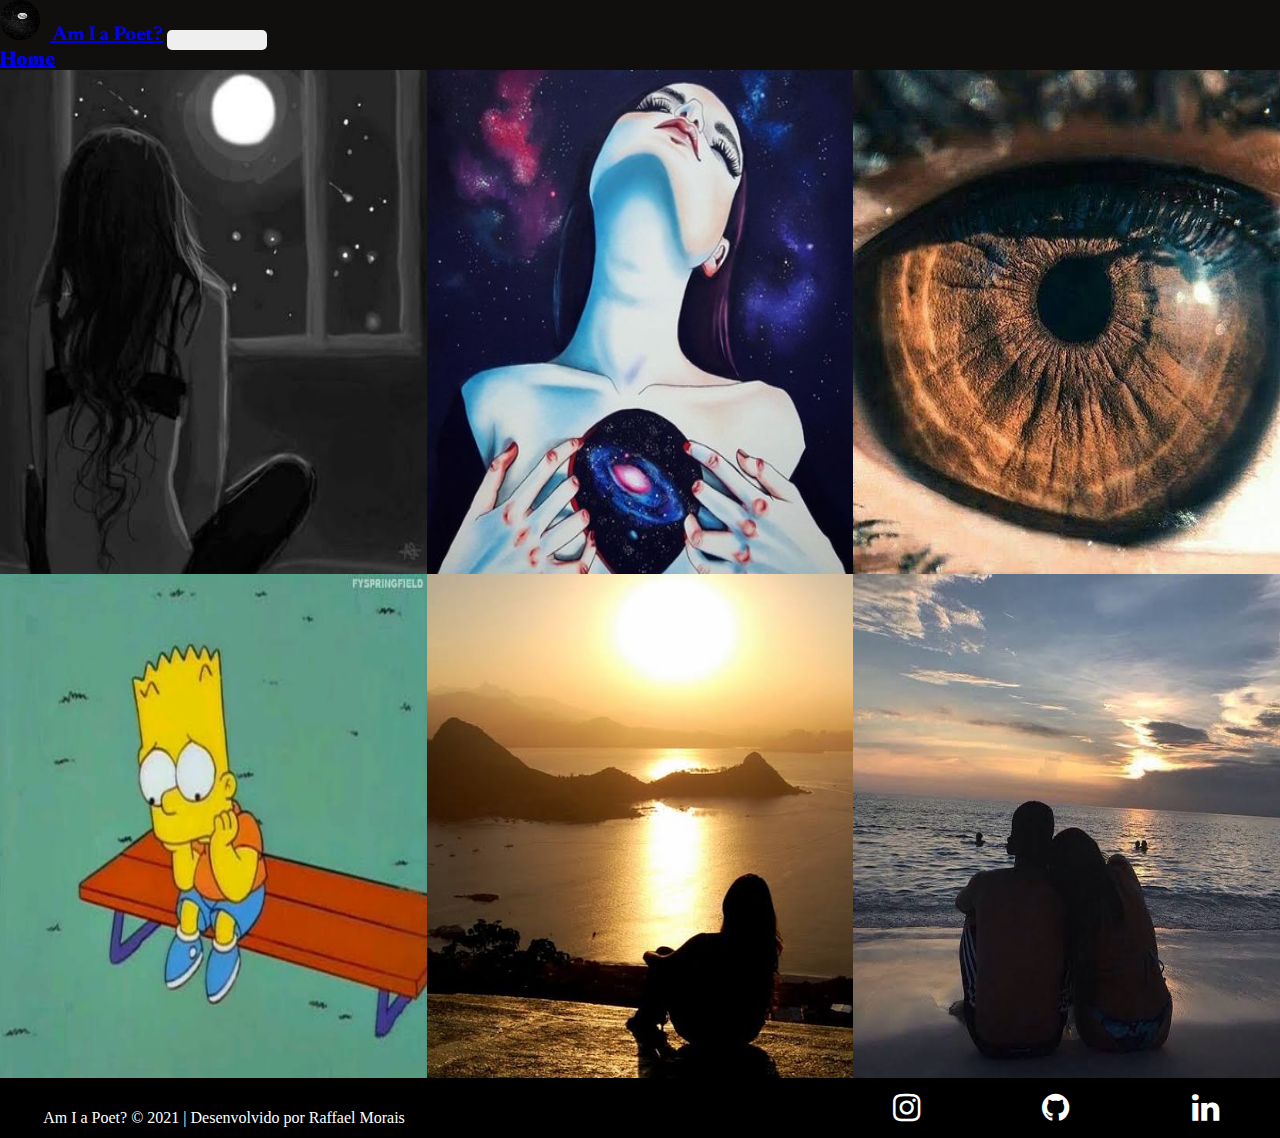
<file: index.html>
<!DOCTYPE html>
<html lang="pt-BR">

<head>
    <meta charset="UTF-8">
    <meta http-equiv="X-UA-Compatible" content="IE=edge">
    <meta name="viewport" content="width=device-width, initial-scale=1.0">
    <title>Am I a Poet?</title>

    <link rel="stylesheet" href="css/index.css">
    <link rel="stylesheet" href="css/reset.css">
    <link rel="stylesheet" href="https://stackpath.bootstrapcdn.com/bootstrap/4.1.3/css/bootstrap.min.css"
        integrity="sha384-MCw98/SFnGE8fJT3GXwEOngsV7Zt27NXFoaoApmYm81iuXoPkFOJwJ8ERdknLPMO" crossorigin="anonymous">
    <link href="https://maxcdn.bootstrapcdn.com/font-awesome/4.7.0/css/font-awesome.min.css" rel="stylesheet"
        integrity="sha384-wvfXpqpZZVQGK6TAh5PVlGOfQNHSoD2xbE+QkPxCAFlNEevoEH3Sl0sibVcOQVnN" crossorigin="anonymous">
        <link rel="preconnect" href="https://fonts.gstatic.com">
        <link href="https://fonts.googleapis.com/css2?family=Newsreader:ital@1&display=swap" rel="stylesheet">
</head>

<body>
    <nav class="navbar navbar-expand-lg navbar-dark" style="background:rgb(17, 14, 14)">
        <div class="container">
            <a class="navbar-brand" href="index.html"><img src="img/estrelas.jpeg" alt=""> Am I a Poet?</a>
            <button class="navbar-toggler" type="button" data-toggle="collapse" data-target="#navbarSupportedContent"
                aria-controls="navbarSupportedContent" aria-expanded="false" aria-label="Toggle navigation">
                <span class="navbar-toggler-icon"></span>
            </button>

            <div class="collapse navbar-collapse" id="navbarSupportedContent">
                <ul class="navbar-nav ml-lg-auto">
                    <li class="nav-item active">
                        <a class="nav-link" href="index.html">Home</a>
                    </li>

                </ul>
            </div>
        </div>
    </nav>


    <main>
        <div class="gridpost">

            <div class="box alone">
                <div class="cinza hover flex">
                    <h1>I Miss You</h1>
                    <img src="img/lua-cheia.png" alt="lua">
                    <button onclick= "window.location.href='i-miss-you.html'">Ler</button>
                </div>
            </div>

            <div class="box universe">
                <div class="roxo hover flex">
                    <h1 style="color: #dfcbe4">O Universo Está em Ti</h1>
                    <img src="img/estrelas.png" alt="estrelas">
                    <button onclick= "window.location.href='o-universo-esta-em-ti.html'">Ler</button>
                </div>
            </div>

            <div class="box castanho">
                <div class="marrom hover flex">
                    <h1>Castanhos</h1>
                    <img src="img/espelho.png" alt="espelho">
                    <button onclick= "window.location.href='castanhos.html'">Ler</button>
                </div>
            </div>

            <div class="box livro">
                <div class="verde hover flex">
                    <h1>Só Mais Uma Página Do Seu Livro</h1>
                    <img src="img/livro.png" alt="espelho">
                    <button onclick= "window.location.href='so-mais-uma-pagina-do-seu-livro.html'">Ler</button>
                </div>
            </div>

            <div class="box sol">
                <div class="amarelo hover flex">
                    <h1>@ Utópica</h1>
                    <img src="img/dom.png" alt="espelho">
                    <button onclick= "window.location.href='utopica.html'">Ler</button>
                </div>
            </div>

            <div class="box praia">
                <div class="azul hover flex">
                    <h1>Flashback</h1>
                    <img src="img/mar.png" alt="espelho">
                    <button onclick= "window.location.href='flashback.html'">Ler</button>
                </div>
            </div>




        </div>
    </main>

    <footer>
        <div id="rodape">
         <p>Am I a Poet? &#169; 2021 | Desenvolvido por Raffael Morais</p>
        </div>
        <div id="social">
         <a target="_blank" href="https://www.instagram.com/raffael_morais/?hl=pt-br"><i class="fa fa-instagram fa-2x"></i></a>
         <a target="_blank" href="https://github.com/Raffae2679"><i class="fa fa-github fa-2x"></i></a>
         <a target="_blank" href="https://www.linkedin.com/in/raffael-morais-6a64a21b5/"><i class="fa fa-linkedin fa-2x"></i></a>
        </div>
        
      </footer>

    <script src="https://code.jquery.com/jquery-3.3.1.slim.min.js"
        integrity="sha384-q8i/X+965DzO0rT7abK41JStQIAqVgRVzpbzo5smXKp4YfRvH+8abtTE1Pi6jizo"
        crossorigin="anonymous"></script>
    <script src="https://cdnjs.cloudflare.com/ajax/libs/popper.js/1.14.3/umd/popper.min.js"
        integrity="sha384-ZMP7rVo3mIykV+2+9J3UJ46jBk0WLaUAdn689aCwoqbBJiSnjAK/l8WvCWPIPm49"
        crossorigin="anonymous"></script>
    <script src="https://stackpath.bootstrapcdn.com/bootstrap/4.1.3/js/bootstrap.min.js"
        integrity="sha384-ChfqqxuZUCnJSK3+MXmPNIyE6ZbWh2IMqE241rYiqJxyMiZ6OW/JmZQ5stwEULTy"
        crossorigin="anonymous"></script>
</body>

</html>
</file>
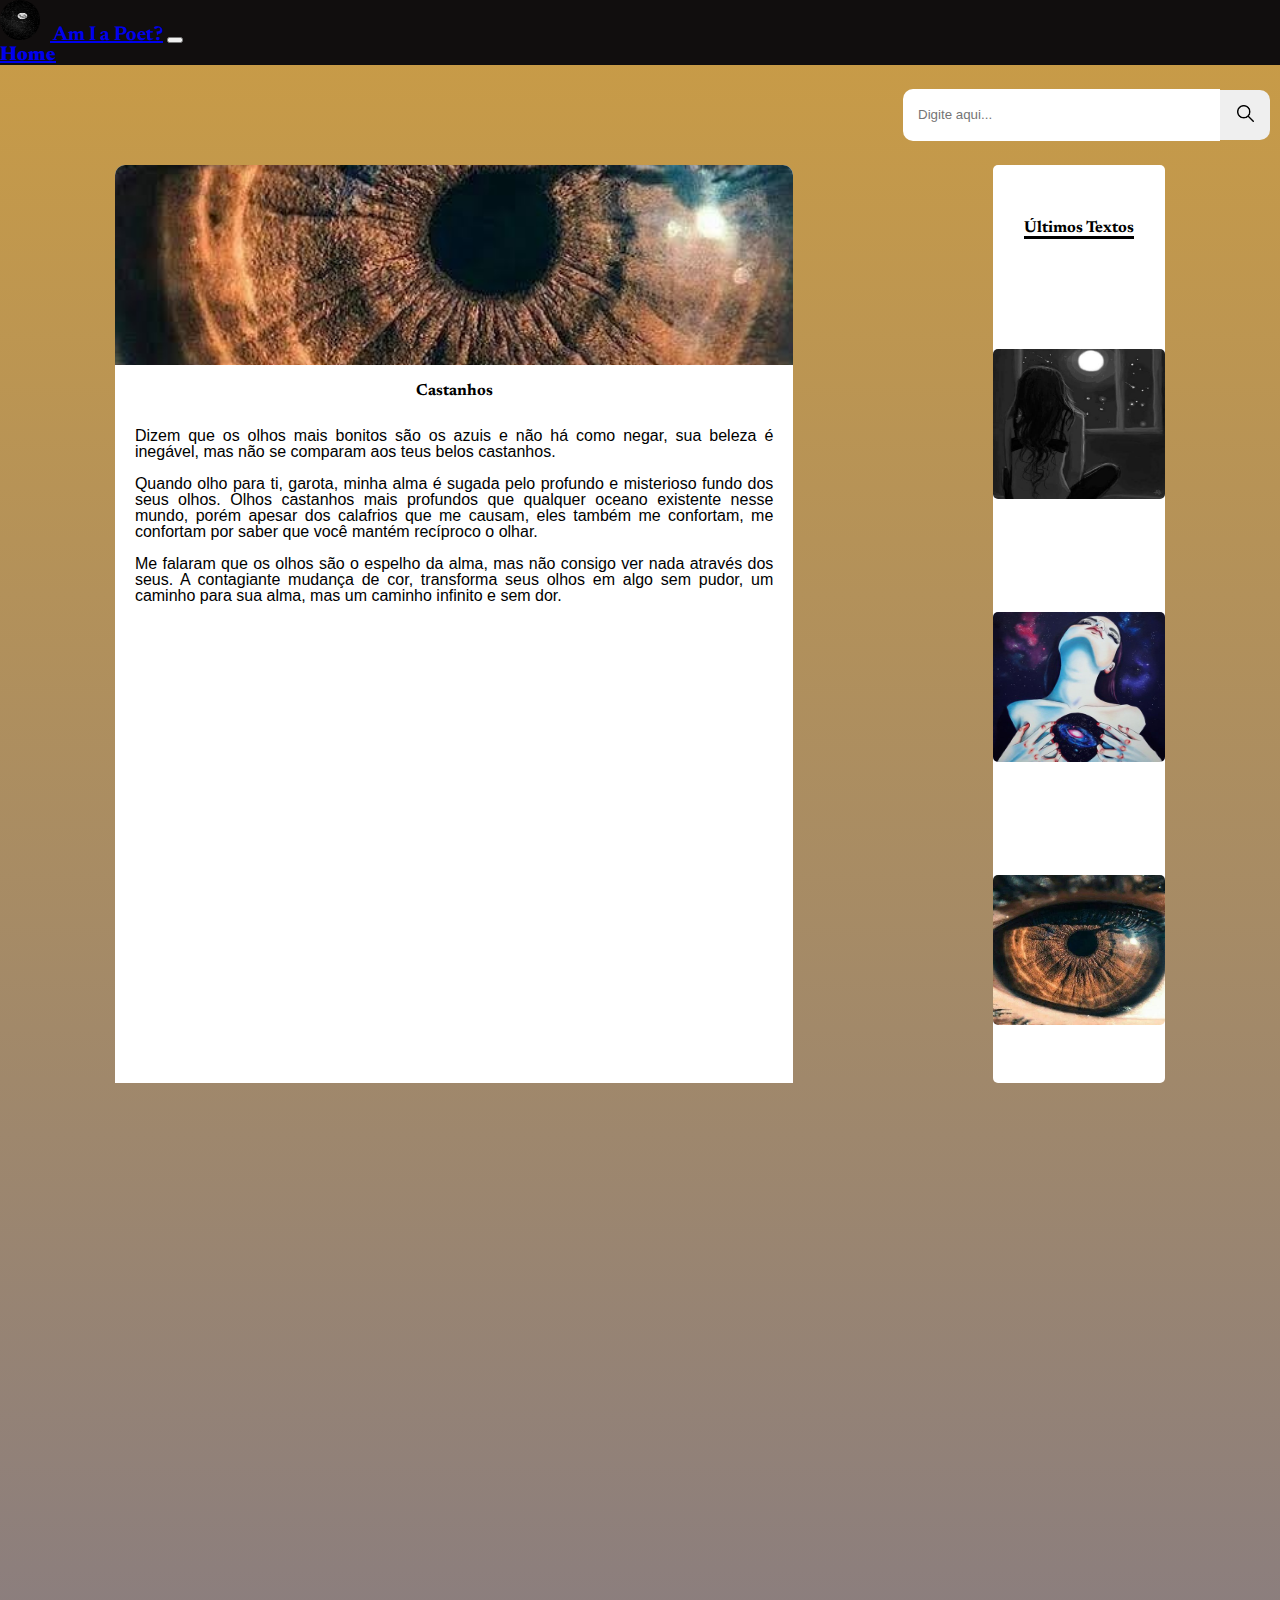
<file: castanhos.html>
<!DOCTYPE html>
<html lang="pt-BR">

<head>
    <meta charset="UTF-8">
    <meta http-equiv="X-UA-Compatible" content="IE=edge">
    <meta name="viewport" content="width=device-width, initial-scale=1.0">
    <title>Castanhos</title>

    <link rel="stylesheet" href="css/pagtext.css">
    <link rel="stylesheet" href="css/reset.css">
    <link rel="stylesheet" href="https://stackpath.bootstrapcdn.com/bootstrap/4.1.3/css/bootstrap.min.css"
        integrity="sha384-MCw98/SFnGE8fJT3GXwEOngsV7Zt27NXFoaoApmYm81iuXoPkFOJwJ8ERdknLPMO" crossorigin="anonymous">
    <link href="https://maxcdn.bootstrapcdn.com/font-awesome/4.7.0/css/font-awesome.min.css" rel="stylesheet"
        integrity="sha384-wvfXpqpZZVQGK6TAh5PVlGOfQNHSoD2xbE+QkPxCAFlNEevoEH3Sl0sibVcOQVnN" crossorigin="anonymous">

</head>

<body onload="loadOptions()" style="background:linear-gradient(to top, rgb(139, 126, 126) ,#ca9c45);">
    <nav class="navbar navbar-expand-lg navbar-dark" style="background:rgb(17, 14, 14)">
        <div class="container">
            <a class="navbar-brand" href="index.html"><img src="img/estrelas.jpeg" alt=""> Am I a Poet?</a>
            <button class="navbar-toggler" type="button" data-toggle="collapse" data-target="#navbarSupportedContent"
                aria-controls="navbarSupportedContent" aria-expanded="false" aria-label="Toggle navigation">
                <span class="navbar-toggler-icon"></span>
            </button>

            <div class="collapse navbar-collapse" id="navbarSupportedContent">
                <ul class="navbar-nav ml-lg-auto">
                    <li class="nav-item active">
                        <a class="nav-link" href="index.html">Home</a>
                    </li>
                </ul>
            </div>
        </div>
    </nav>

    <div class="busca">
        <input list="options" id="search" placeholder="Digite aqui..." type="text" autocomplete="off">
        <datalist id="options">

        </datalist>
        <button onclick="searchText(event)" class="btn-search"><img src="img/lupa.png" alt="Lupa"></button>
    </div>

    <div class="caixa">
        <div class="blocoTexto">
            <img src="img/castanho.jpeg" alt="alone" onclick="clique(this)">

            <div class="conteudo">
                <h1>Castanhos</h1>

                <p>
                    Dizem que os olhos mais bonitos são os azuis e não há como negar, sua beleza é inegável, mas não se
                    comparam aos teus belos castanhos. <br><br>

                    Quando olho para ti, garota, minha alma é sugada pelo profundo e misterioso fundo dos seus olhos.
                    Olhos castanhos mais profundos que qualquer oceano existente nesse mundo, porém apesar dos calafrios
                    que me causam, eles também me confortam, me confortam por saber que você mantém recíproco o olhar. <br><br>

                    Me falaram que os olhos são o espelho da alma, mas não consigo ver nada através dos seus. A
                    contagiante mudança de cor, transforma seus olhos em algo sem pudor, um caminho para sua alma, mas
                    um caminho infinito e sem dor.
                </p>
            </div>
        </div>

        <!-- Modal da imagem -->
        <div id="janelaModal" class="modalVisual">
            <span class="fechar">x</span>
            <img class="modalConteudo" id="imgModal">
            <div id="txtImg"></div>
        </div>

        <!-- Coluna com os ultimos textos publicados -->
        <div class="news">
            <h3>Últimos Textos</h3>
            <div>
                <a href="i-miss-you.html"><img src="img/alone.jpg" alt="" style="cursor: pointer;"></a>
            </div>

            <div>
                <a href="o-universo-esta-em-ti.html"><img src="img/universe.jpg" alt=""></a>
            </div>

            <div>
                <a href="castanhos.html"><img src="img/castanho.jpeg" alt=""></a>
            </div>
        </div>

    </div>

    


    <script src="script/script.js"></script>
    <script src="https://code.jquery.com/jquery-3.3.1.slim.min.js"
        integrity="sha384-q8i/X+965DzO0rT7abK41JStQIAqVgRVzpbzo5smXKp4YfRvH+8abtTE1Pi6jizo"
        crossorigin="anonymous"></script>
    <script src="https://cdnjs.cloudflare.com/ajax/libs/popper.js/1.14.3/umd/popper.min.js"
        integrity="sha384-ZMP7rVo3mIykV+2+9J3UJ46jBk0WLaUAdn689aCwoqbBJiSnjAK/l8WvCWPIPm49"
        crossorigin="anonymous"></script>
    <script src="https://stackpath.bootstrapcdn.com/bootstrap/4.1.3/js/bootstrap.min.js"
        integrity="sha384-ChfqqxuZUCnJSK3+MXmPNIyE6ZbWh2IMqE241rYiqJxyMiZ6OW/JmZQ5stwEULTy"
        crossorigin="anonymous"></script>
</body>

</html>
</file>
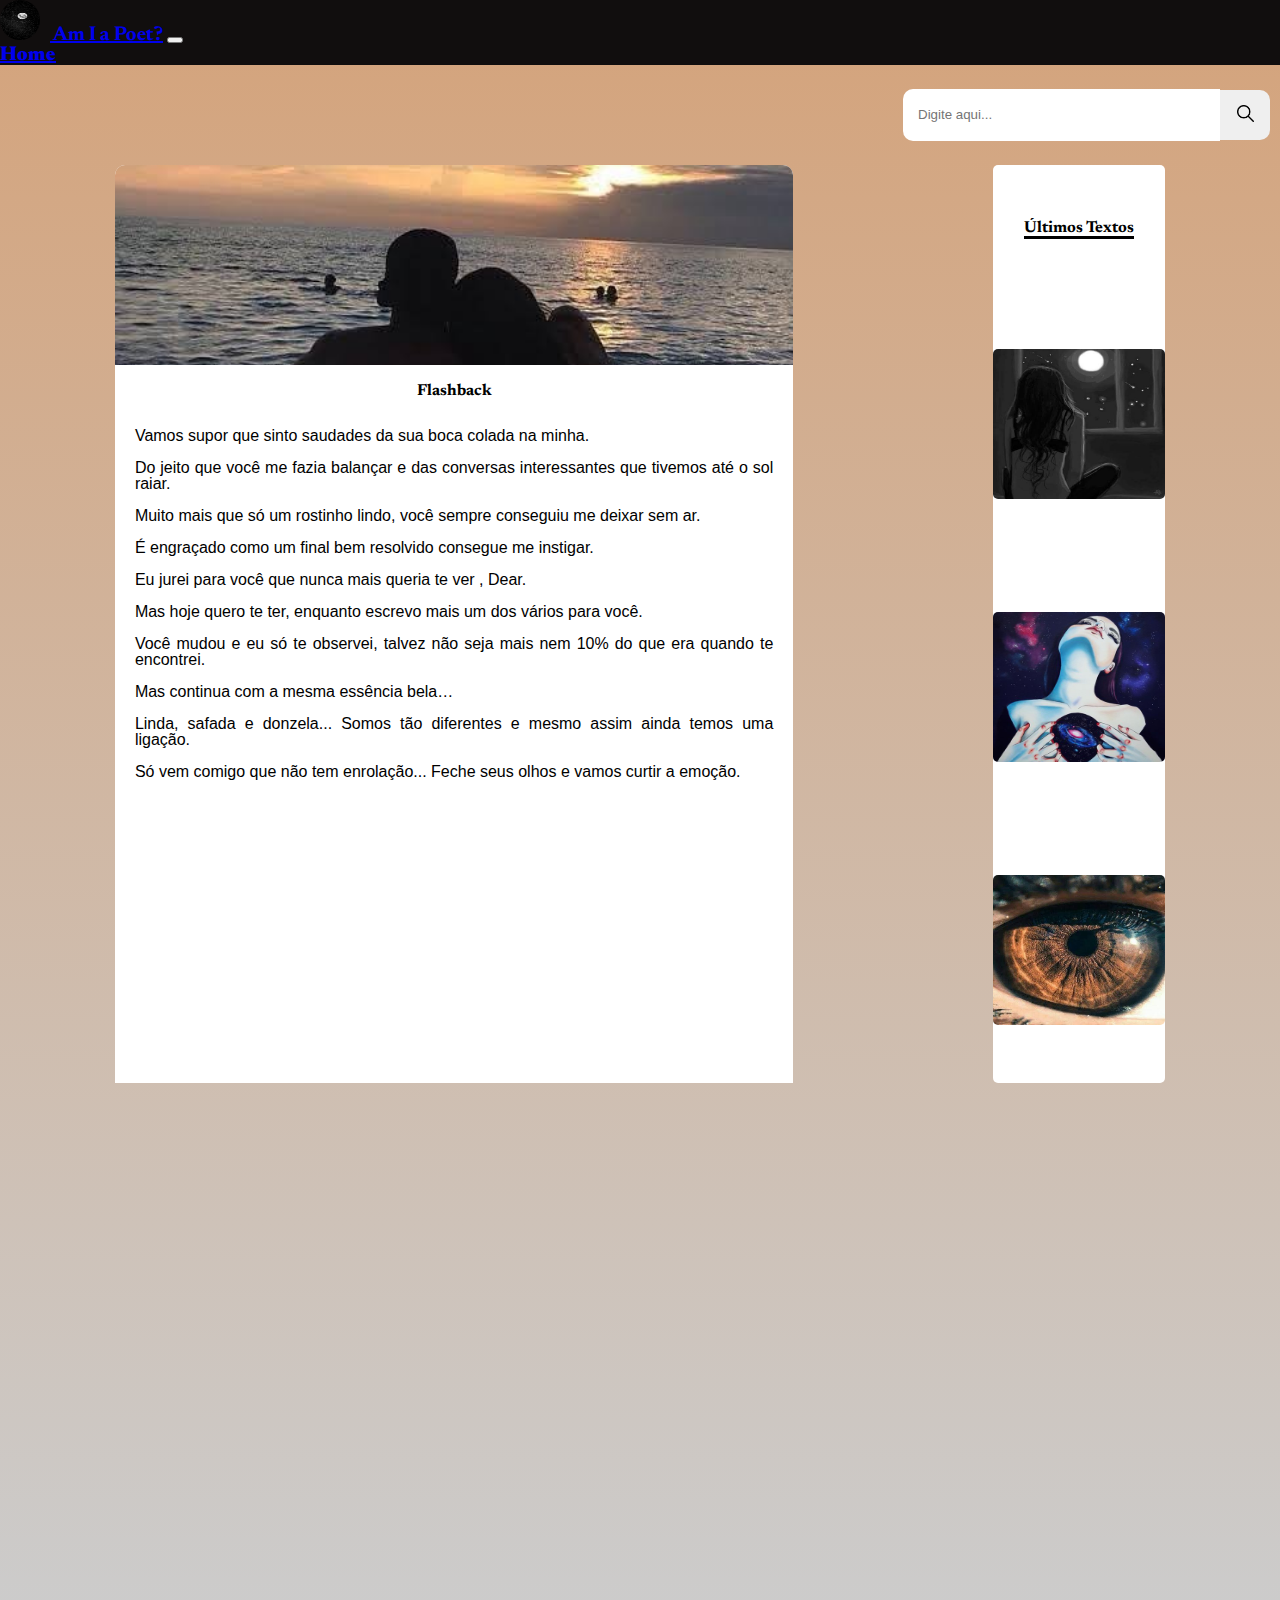
<file: flashback.html>
<!DOCTYPE html>
<html lang="pt-BR">

<head>
    <meta charset="UTF-8">
    <meta http-equiv="X-UA-Compatible" content="IE=edge">
    <meta name="viewport" content="width=device-width, initial-scale=1.0">
    <title>Flashback</title>

    <link rel="stylesheet" href="css/pagtext.css">
    <link rel="stylesheet" href="css/reset.css">
    <link rel="stylesheet" href="https://stackpath.bootstrapcdn.com/bootstrap/4.1.3/css/bootstrap.min.css"
        integrity="sha384-MCw98/SFnGE8fJT3GXwEOngsV7Zt27NXFoaoApmYm81iuXoPkFOJwJ8ERdknLPMO" crossorigin="anonymous">
    <link href="https://maxcdn.bootstrapcdn.com/font-awesome/4.7.0/css/font-awesome.min.css" rel="stylesheet"
        integrity="sha384-wvfXpqpZZVQGK6TAh5PVlGOfQNHSoD2xbE+QkPxCAFlNEevoEH3Sl0sibVcOQVnN" crossorigin="anonymous">

</head>

<body onload="loadOptions()" style="background:linear-gradient(to top, #CCC ,#d4a37b);">
    <nav class="navbar navbar-expand-lg navbar-dark" style="background:rgb(17, 14, 14)">
        <div class="container">
            <a class="navbar-brand" href="index.html"><img src="img/estrelas.jpeg" alt=""> Am I a Poet?</a>
            <button class="navbar-toggler" type="button" data-toggle="collapse" data-target="#navbarSupportedContent"
                aria-controls="navbarSupportedContent" aria-expanded="false" aria-label="Toggle navigation">
                <span class="navbar-toggler-icon"></span>
            </button>

            <div class="collapse navbar-collapse" id="navbarSupportedContent">
                <ul class="navbar-nav ml-lg-auto">
                    <li class="nav-item active">
                        <a class="nav-link" href="index.html">Home</a>
                    </li>
                </ul>
            </div>
        </div>
    </nav>

    <div class="busca">
        <input list="options" id="search" placeholder="Digite aqui..." type="text" autocomplete="off">
        <datalist id="options">

        </datalist>
        <button onclick="searchText(event)" class="btn-search"><img src="img/lupa.png" alt="Lupa"></button>
    </div>

    <div class="caixa">
        <div class="blocoTexto">
            <img src="img/flashback.jpeg" alt="alone" onclick="clique(this)">

            <div class="conteudo">
                <h1>Flashback</h1>

                <p>
                    Vamos supor que sinto saudades da sua boca colada na minha. <br><br>

                    Do jeito que você me fazia balançar e das conversas interessantes que tivemos até o sol raiar.<br><br>

                    Muito mais que só um rostinho lindo, você sempre conseguiu me deixar sem ar.<br><br>

                    É engraçado como um final bem resolvido consegue me instigar.<br><br>

                    Eu jurei para você que nunca mais queria te ver , Dear.<br><br>

                    Mas hoje quero te ter, enquanto escrevo mais um dos vários para você.<br><br>

                    Você mudou e eu só te observei, talvez não seja mais nem 10% do que era quando te encontrei.<br><br>

                    Mas continua com a mesma essência bela…<br><br>

                    Linda, safada e donzela... Somos tão diferentes e mesmo assim ainda temos uma ligação.<br><br>

                    Só vem comigo que não tem enrolação... Feche seus olhos e vamos curtir a emoção.<br><br>
                </p>
            </div>
        </div>

        <!-- Modal da imagem -->
        <div id="janelaModal" class="modalVisual">
            <span class="fechar">x</span>
            <img class="modalConteudo" id="imgModal">
            <div id="txtImg"></div>
        </div>

        <!-- Coluna com os ultimos textos publicados -->
        <div class="news">
            <h3>Últimos Textos</h3>
            <div>
                <a href="i-miss-you.html"><img src="img/alone.jpg" alt="" style="cursor: pointer;"></a>
            </div>

            <div>
                <a href="o-universo-esta-em-ti.html"><img src="img/universe.jpg" alt=""></a>
            </div>

            <div>
                <a href="castanhos.html"><img src="img/castanho.jpeg" alt=""></a>
            </div>
        </div>

    </div>


    

    <script src="script/script.js"></script>
    <script src="https://code.jquery.com/jquery-3.3.1.slim.min.js"
        integrity="sha384-q8i/X+965DzO0rT7abK41JStQIAqVgRVzpbzo5smXKp4YfRvH+8abtTE1Pi6jizo"
        crossorigin="anonymous"></script>
    <script src="https://cdnjs.cloudflare.com/ajax/libs/popper.js/1.14.3/umd/popper.min.js"
        integrity="sha384-ZMP7rVo3mIykV+2+9J3UJ46jBk0WLaUAdn689aCwoqbBJiSnjAK/l8WvCWPIPm49"
        crossorigin="anonymous"></script>
    <script src="https://stackpath.bootstrapcdn.com/bootstrap/4.1.3/js/bootstrap.min.js"
        integrity="sha384-ChfqqxuZUCnJSK3+MXmPNIyE6ZbWh2IMqE241rYiqJxyMiZ6OW/JmZQ5stwEULTy"
        crossorigin="anonymous"></script>
</body>

</html>
</file>
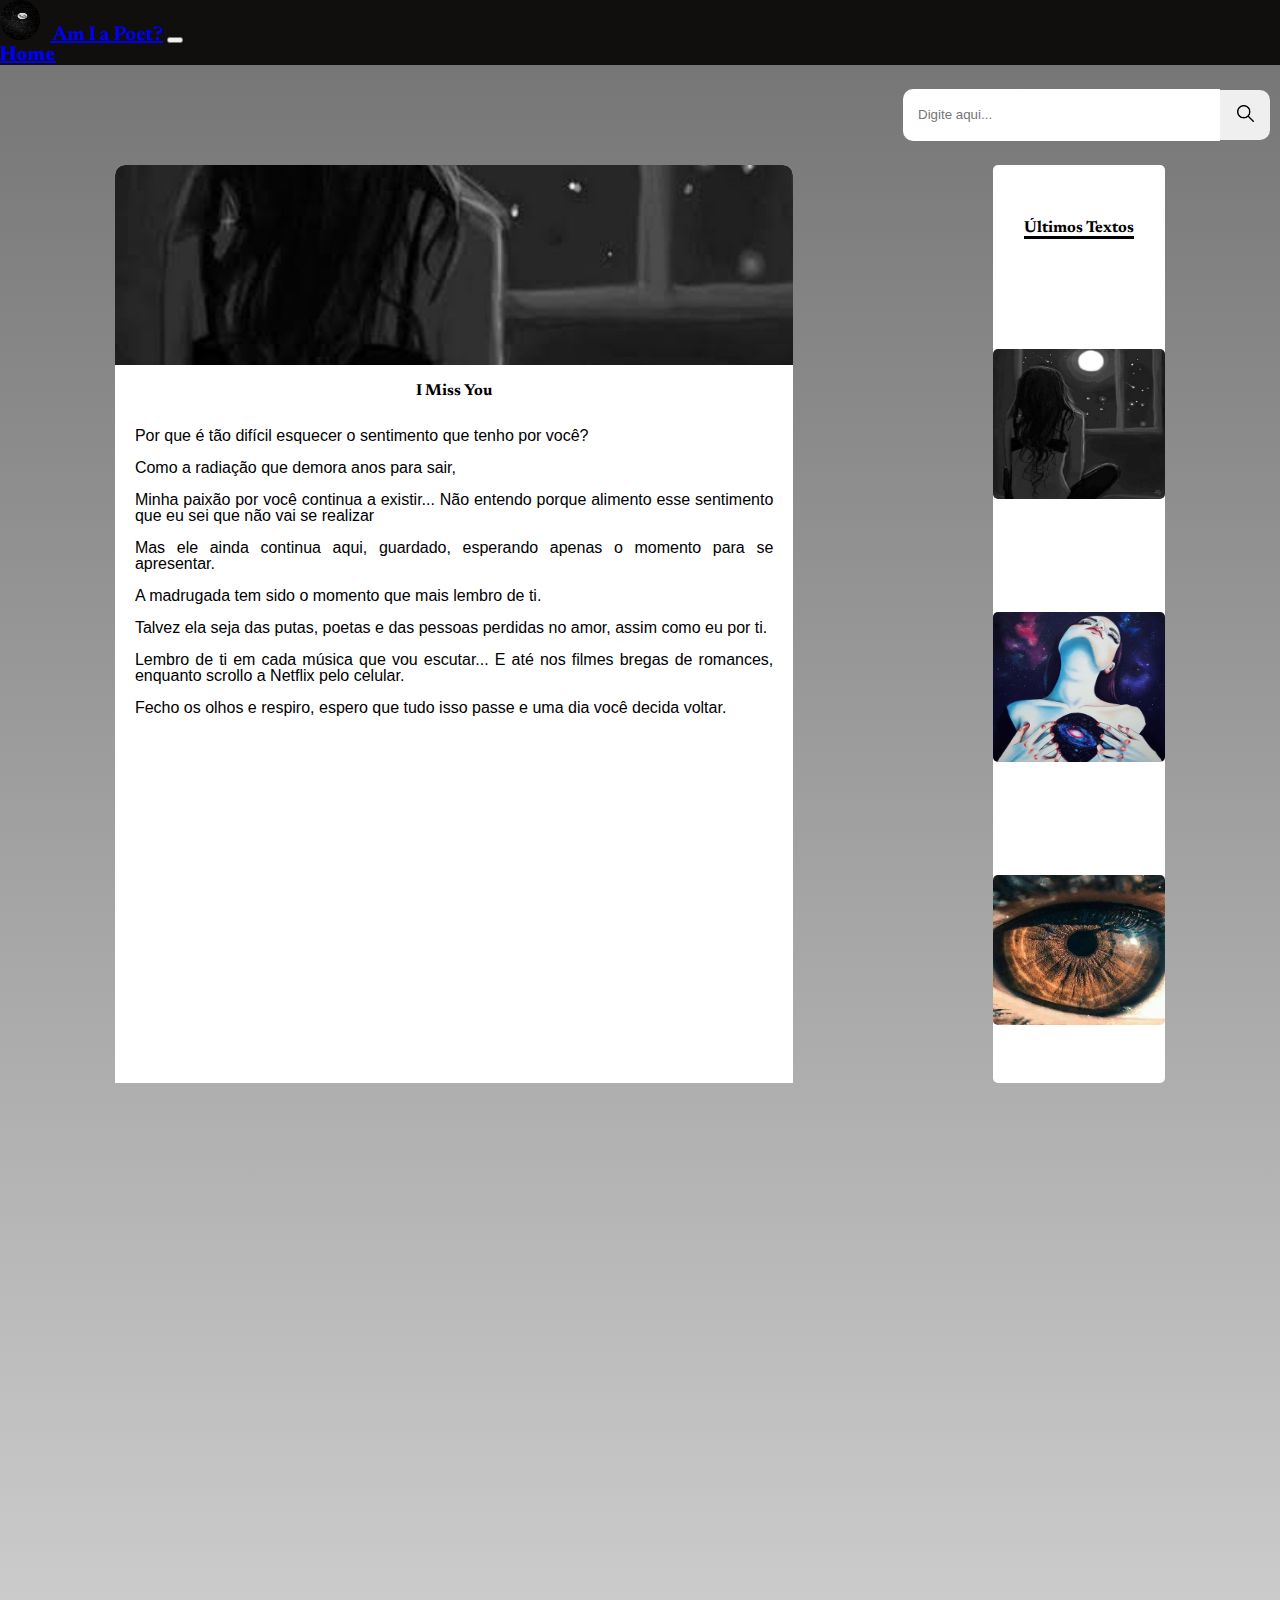
<file: i-miss-you.html>
<!DOCTYPE html>
<html lang="pt-BR">

<head>
    <meta charset="UTF-8">
    <meta http-equiv="X-UA-Compatible" content="IE=edge">
    <meta name="viewport" content="width=device-width, initial-scale=1.0">
    <title>I Miss You</title>

    <link rel="stylesheet" href="css/pagtext.css">
    <link rel="stylesheet" href="css/reset.css">
    <link rel="stylesheet" href="https://stackpath.bootstrapcdn.com/bootstrap/4.1.3/css/bootstrap.min.css"
        integrity="sha384-MCw98/SFnGE8fJT3GXwEOngsV7Zt27NXFoaoApmYm81iuXoPkFOJwJ8ERdknLPMO" crossorigin="anonymous">
    <link href="https://maxcdn.bootstrapcdn.com/font-awesome/4.7.0/css/font-awesome.min.css" rel="stylesheet"
        integrity="sha384-wvfXpqpZZVQGK6TAh5PVlGOfQNHSoD2xbE+QkPxCAFlNEevoEH3Sl0sibVcOQVnN" crossorigin="anonymous">
        <link rel="preconnect" href="https://fonts.gstatic.com">
        <link href="https://fonts.googleapis.com/css2?family=Newsreader:ital@1&display=swap" rel="stylesheet">

</head>

<body onload="loadOptions()" style="background:linear-gradient(to top, #CCC ,#737373);">
    <nav class="navbar navbar-expand-lg navbar-dark" style="background:rgb(17, 14, 14)">
        <div class="container">
            <a class="navbar-brand" href="index.html"><img src="img/estrelas.jpeg" alt=""> Am I a Poet?</a>
            <button class="navbar-toggler" type="button" data-toggle="collapse" data-target="#navbarSupportedContent"
                aria-controls="navbarSupportedContent" aria-expanded="false" aria-label="Toggle navigation">
                <span class="navbar-toggler-icon"></span>
            </button>

            <div class="collapse navbar-collapse" id="navbarSupportedContent">
                <ul class="navbar-nav ml-lg-auto">
                    <li class="nav-item active">
                        <a class="nav-link" href="index.html">Home</a>
                    </li>
                </ul>
            </div>
        </div>
    </nav>

    <div class="busca">
        <input list="options" id="search" placeholder="Digite aqui..." type="text" autocomplete="off">
        <datalist id="options">

        </datalist>
        <button onclick="searchText(event)" class="btn-search"><img src="img/lupa.png" alt="Lupa"></button>
    </div>

    <div class="caixa">
        <div class="blocoTexto">
            <img src="img/alone.jpg" alt="alone" onclick="clique(this)">

            <div class="conteudo">
                <h1>I Miss You</h1>

                <p>
                    Por que é tão difícil esquecer o sentimento que tenho por você?<br><br>

                    Como a radiação que demora anos para sair, <br><br>

                    Minha paixão por você continua a existir... Não entendo porque alimento esse sentimento que eu sei
                    que não vai se realizar <br><br>

                    Mas ele ainda continua aqui, guardado, esperando apenas o momento para se apresentar. <br><br>

                    A madrugada tem sido o momento que mais lembro de ti. <br><br>

                    Talvez ela seja das putas, poetas e das pessoas perdidas no amor, assim como eu por ti. <br><br>

                    Lembro de ti em cada música que vou escutar... E até nos filmes bregas de romances, enquanto scrollo
                    a Netflix pelo celular. <br><br>

                    Fecho os olhos e respiro, espero que tudo isso passe e uma dia você decida voltar.
                </p>
            </div>
        </div>

        <!-- Modal da imagem -->
        <div id="janelaModal" class="modalVisual">
            <span class="fechar">x</span>
            <img class="modalConteudo" id="imgModal">
            <div id="txtImg"></div>
        </div>

        <!-- Coluna com os ultimos textos publicados -->
        <div class="news">
            <h3>Últimos Textos</h3>
            <div>
                <a href="i-miss-you.html"><img src="img/alone.jpg" alt="" style="cursor: pointer;"></a>
            </div>

            <div>
                <a href="o-universo-esta-em-ti.html"><img src="img/universe.jpg" alt=""></a>
            </div>

            <div>
                <a href="castanhos.html"><img src="img/castanho.jpeg" alt=""></a>
            </div>
        </div>

    </div>

    



    <script src="script/script.js"></script>
    <script src="https://code.jquery.com/jquery-3.3.1.slim.min.js"
        integrity="sha384-q8i/X+965DzO0rT7abK41JStQIAqVgRVzpbzo5smXKp4YfRvH+8abtTE1Pi6jizo"
        crossorigin="anonymous"></script>
    <script src="https://cdnjs.cloudflare.com/ajax/libs/popper.js/1.14.3/umd/popper.min.js"
        integrity="sha384-ZMP7rVo3mIykV+2+9J3UJ46jBk0WLaUAdn689aCwoqbBJiSnjAK/l8WvCWPIPm49"
        crossorigin="anonymous"></script>
    <script src="https://stackpath.bootstrapcdn.com/bootstrap/4.1.3/js/bootstrap.min.js"
        integrity="sha384-ChfqqxuZUCnJSK3+MXmPNIyE6ZbWh2IMqE241rYiqJxyMiZ6OW/JmZQ5stwEULTy"
        crossorigin="anonymous"></script>
</body>

</html>
</file>
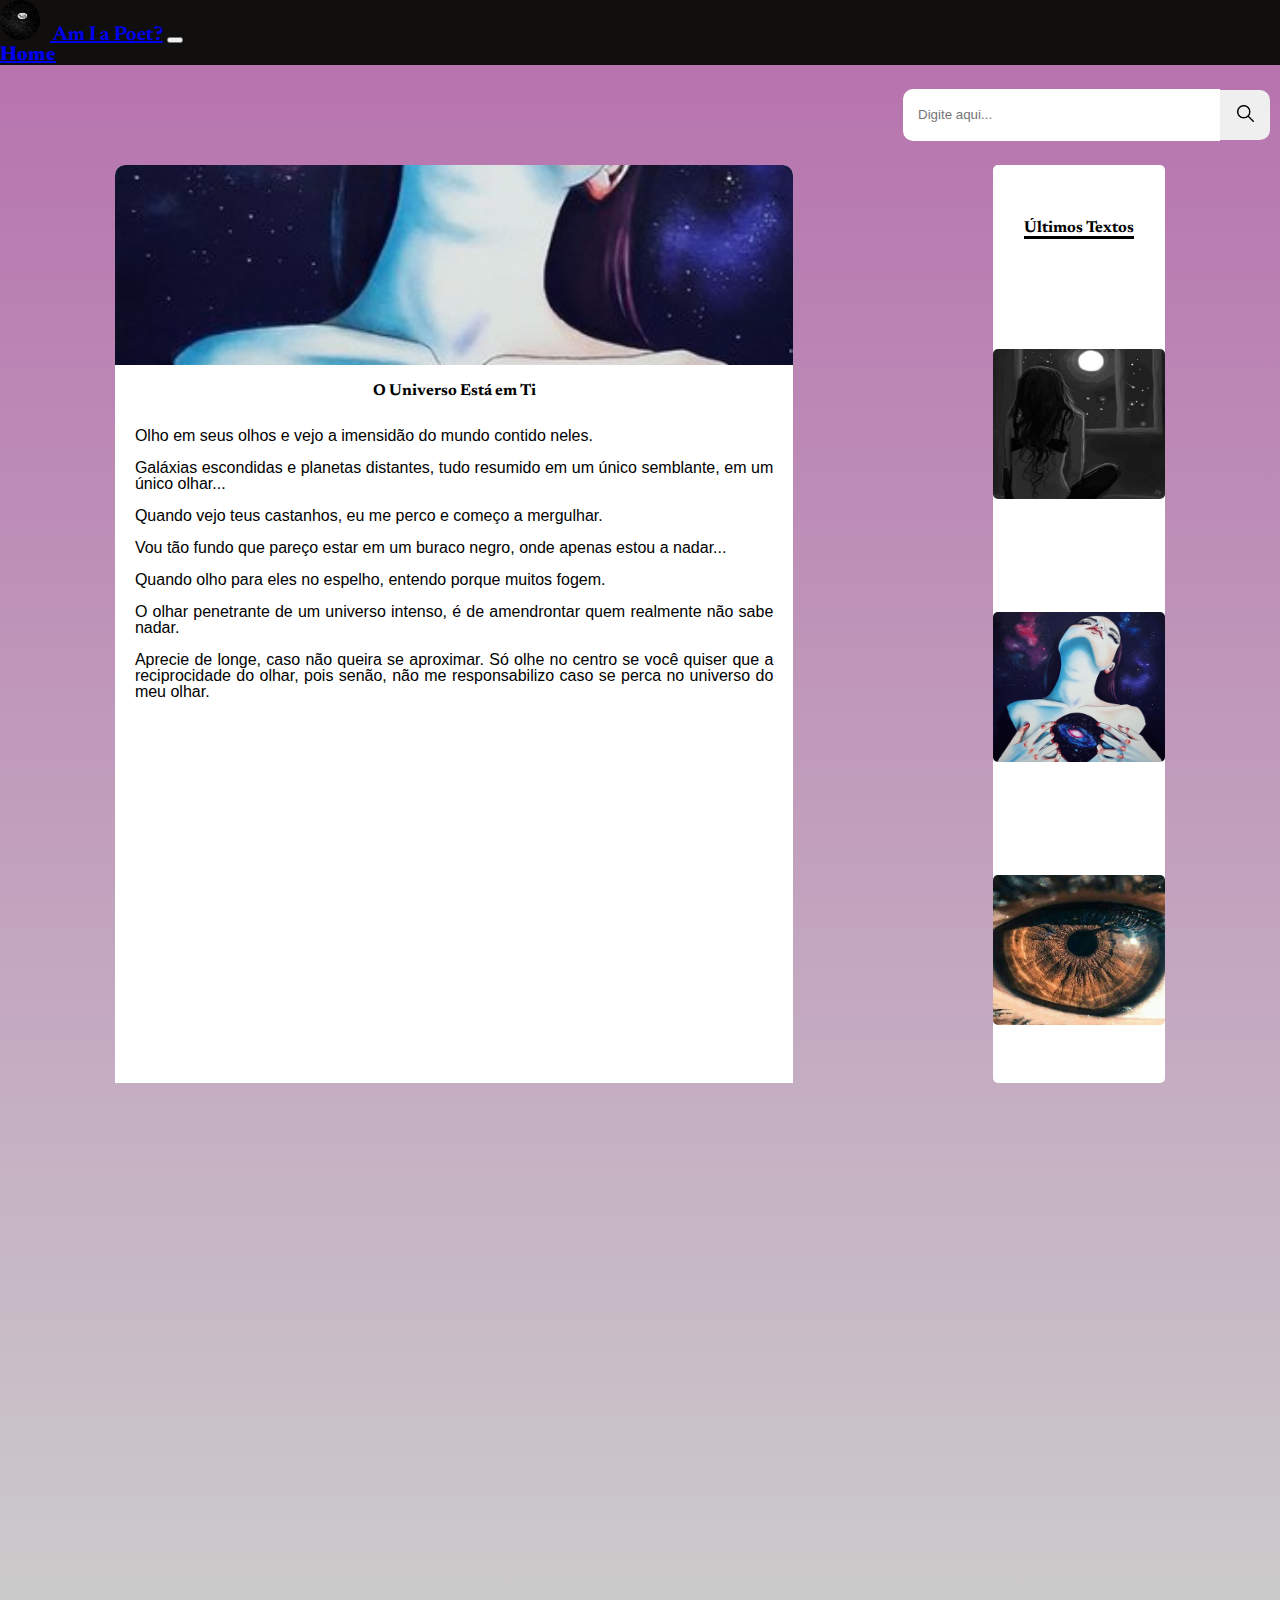
<file: o-universo-esta-em-ti.html>
<!DOCTYPE html>
<html lang="pt-BR">

<head>
    <meta charset="UTF-8">
    <meta http-equiv="X-UA-Compatible" content="IE=edge">
    <meta name="viewport" content="width=device-width, initial-scale=1.0">
    <title>O Universo Está em Ti</title>

    <link rel="stylesheet" href="css/pagtext.css">
    <link rel="stylesheet" href="css/reset.css">
    <link rel="stylesheet" href="https://stackpath.bootstrapcdn.com/bootstrap/4.1.3/css/bootstrap.min.css"
        integrity="sha384-MCw98/SFnGE8fJT3GXwEOngsV7Zt27NXFoaoApmYm81iuXoPkFOJwJ8ERdknLPMO" crossorigin="anonymous">
    <link href="https://maxcdn.bootstrapcdn.com/font-awesome/4.7.0/css/font-awesome.min.css" rel="stylesheet"
        integrity="sha384-wvfXpqpZZVQGK6TAh5PVlGOfQNHSoD2xbE+QkPxCAFlNEevoEH3Sl0sibVcOQVnN" crossorigin="anonymous">

</head>

<body onload="loadOptions()"  style="background:linear-gradient(to top, #CCC ,#b670ad);">
    <nav class="navbar navbar-expand-lg navbar-dark" style="background:rgb(17, 14, 14)">
        <div class="container">
            <a class="navbar-brand" href="index.html"><img src="img/estrelas.jpeg" alt=""> Am I a Poet?</a>
            <button class="navbar-toggler" type="button" data-toggle="collapse" data-target="#navbarSupportedContent"
                aria-controls="navbarSupportedContent" aria-expanded="false" aria-label="Toggle navigation">
                <span class="navbar-toggler-icon"></span>
            </button>

            <div class="collapse navbar-collapse" id="navbarSupportedContent">
                <ul class="navbar-nav ml-lg-auto">
                    <li class="nav-item active">
                        <a class="nav-link" href="index.html">Home</a>
                    </li>
                </ul>
            </div>
        </div>
    </nav>

    <div class="busca">
        <input list="options" id="search" placeholder="Digite aqui..." type="text" autocomplete="off">
        <datalist id="options">
            
        </datalist>
        <button onclick="searchText(event)" class="btn-search"><img src="img/lupa.png" alt="Lupa"></button>
    </div>

    <div class="caixa">
        <div class="blocoTexto">
            <img src="img/universe.jpg" alt="alone" onclick="clique(this)">

            <div class="conteudo">
                <h1>O Universo Está em Ti</h1>

                <p>
                    Olho em seus olhos e vejo a imensidão do mundo contido neles. <br><br>
                    Galáxias escondidas e planetas distantes, tudo resumido em um único semblante, em um único
                    olhar...<br><br>
                    Quando vejo teus castanhos, eu me perco e começo a mergulhar.<br><br>
                    Vou tão fundo que pareço estar em um buraco negro, onde apenas estou a nadar...<br><br>
                    Quando olho para eles no espelho, entendo porque muitos fogem.<br><br>
                    O olhar penetrante de um universo intenso, é de amendrontar quem realmente não sabe nadar.<br><br>
                    Aprecie de longe, caso não queira se aproximar. Só olhe no centro se você quiser que a reciprocidade
                    do olhar, pois senão, não me responsabilizo caso se perca no universo do meu olhar.
                </p>
            </div>
        </div>

        <!-- Modal da imagem -->
        <div id="janelaModal" class="modalVisual">
            <span class="fechar">x</span>
            <img class="modalConteudo" id="imgModal">
            <div id="txtImg"></div>
        </div>

        <!-- Coluna com os ultimos textos publicados -->
        <div class="news">
            <h3>Últimos Textos</h3>
            <div>
                <a href="i-miss-you.html"><img src="img/alone.jpg" alt="" style="cursor: pointer;"></a>
            </div>

            <div>
                <a href="o-universo-esta-em-ti.html"><img src="img/universe.jpg" alt=""></a>
            </div>

            <div>
                <a href="castanhos.html"><img src="img/castanho.jpeg" alt=""></a>
            </div>
        </div>

    </div>

    


    <script src="script/script.js"></script>
    <script src="https://code.jquery.com/jquery-3.3.1.slim.min.js"
        integrity="sha384-q8i/X+965DzO0rT7abK41JStQIAqVgRVzpbzo5smXKp4YfRvH+8abtTE1Pi6jizo"
        crossorigin="anonymous"></script>
    <script src="https://cdnjs.cloudflare.com/ajax/libs/popper.js/1.14.3/umd/popper.min.js"
        integrity="sha384-ZMP7rVo3mIykV+2+9J3UJ46jBk0WLaUAdn689aCwoqbBJiSnjAK/l8WvCWPIPm49"
        crossorigin="anonymous"></script>
    <script src="https://stackpath.bootstrapcdn.com/bootstrap/4.1.3/js/bootstrap.min.js"
        integrity="sha384-ChfqqxuZUCnJSK3+MXmPNIyE6ZbWh2IMqE241rYiqJxyMiZ6OW/JmZQ5stwEULTy"
        crossorigin="anonymous"></script>
</body>

</html>
</file>
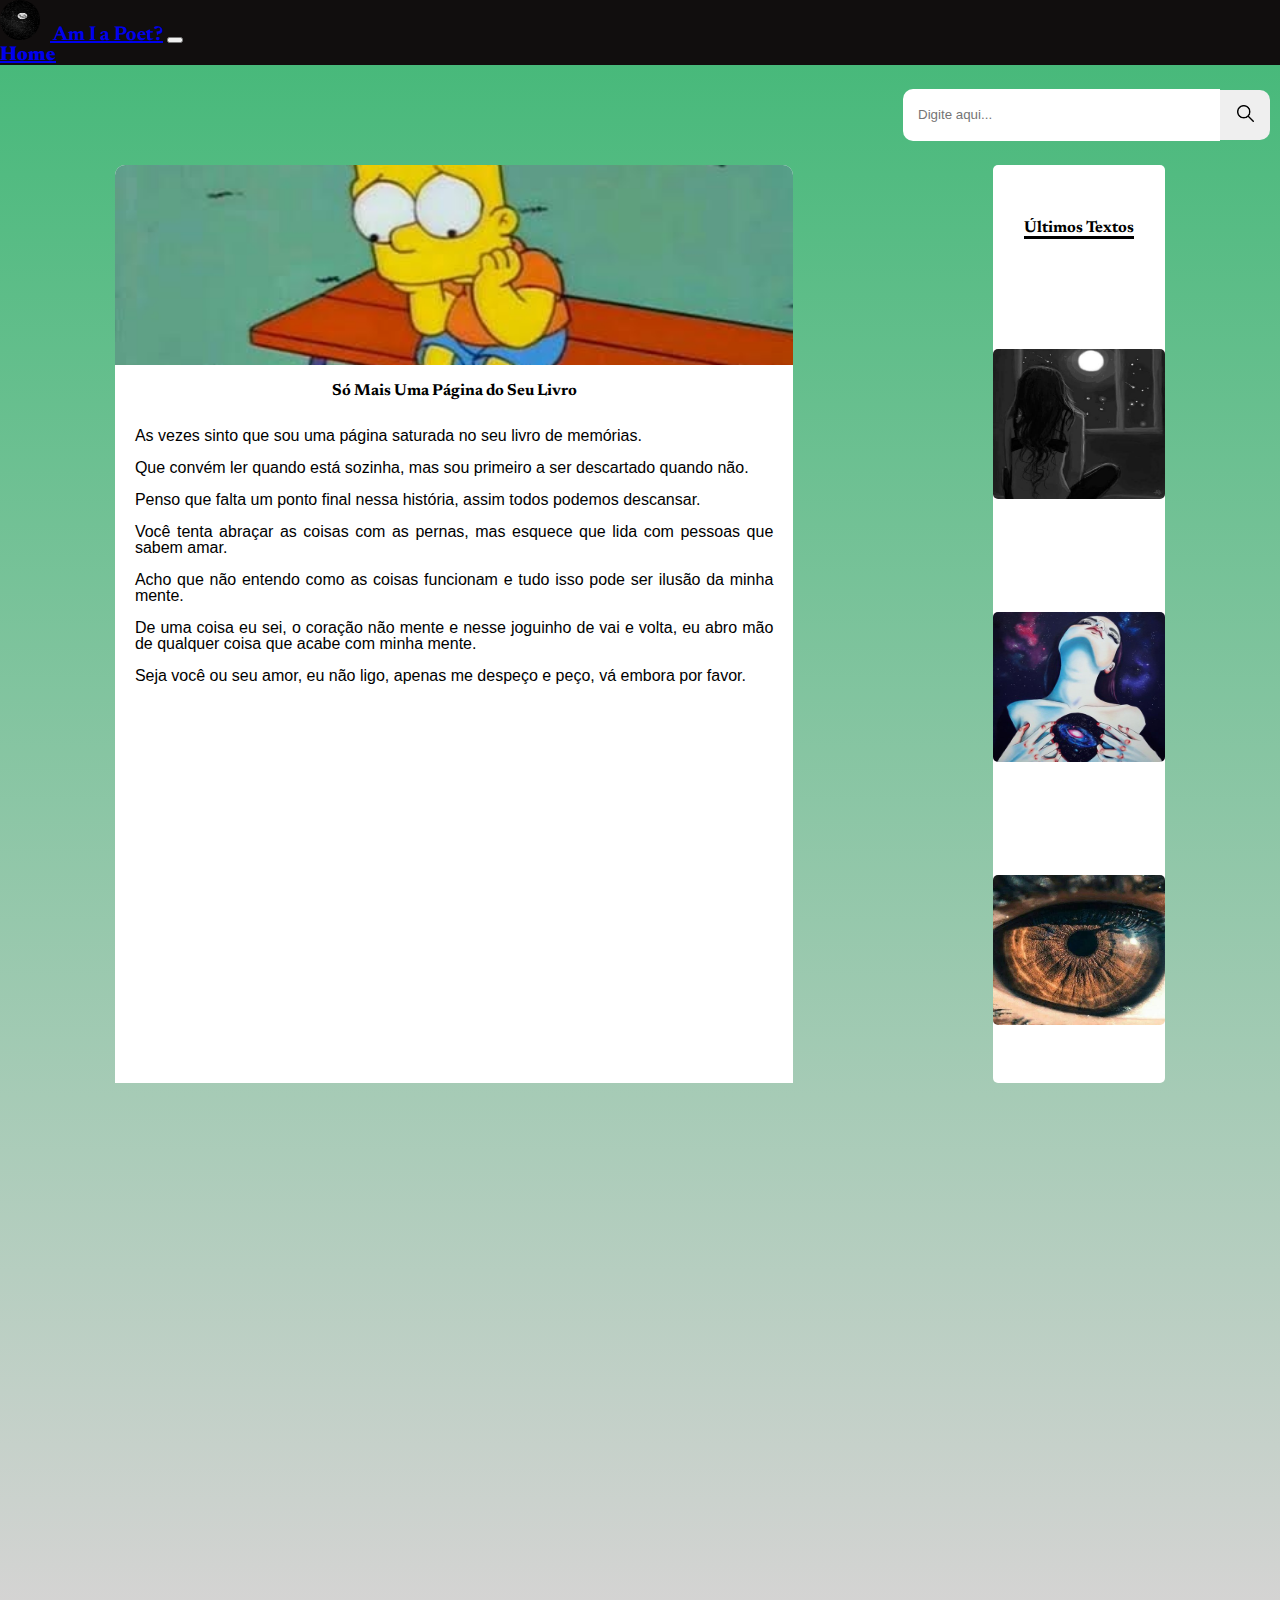
<file: so-mais-uma-pagina-do-seu-livro.html>
<!DOCTYPE html>
<html lang="pt-BR">

<head>
    <meta charset="UTF-8">
    <meta http-equiv="X-UA-Compatible" content="IE=edge">
    <meta name="viewport" content="width=device-width, initial-scale=1.0">
    <title>Só Mais Uma Página do Seu Livro</title>

    <link rel="stylesheet" href="css/pagtext.css">
    <link rel="stylesheet" href="css/reset.css">
    <link rel="stylesheet" href="https://stackpath.bootstrapcdn.com/bootstrap/4.1.3/css/bootstrap.min.css"
        integrity="sha384-MCw98/SFnGE8fJT3GXwEOngsV7Zt27NXFoaoApmYm81iuXoPkFOJwJ8ERdknLPMO" crossorigin="anonymous">
    <link href="https://maxcdn.bootstrapcdn.com/font-awesome/4.7.0/css/font-awesome.min.css" rel="stylesheet"
        integrity="sha384-wvfXpqpZZVQGK6TAh5PVlGOfQNHSoD2xbE+QkPxCAFlNEevoEH3Sl0sibVcOQVnN" crossorigin="anonymous">

</head>

<body onload="loadOptions()" style="background:linear-gradient(to top, rgb(214, 212, 212) ,#42b877);">
    <nav class="navbar navbar-expand-lg navbar-dark" style="background:rgb(17, 14, 14)">
        <div class="container">
            <a class="navbar-brand" href="index.html"><img src="img/estrelas.jpeg" alt=""> Am I a Poet?</a>
            <button class="navbar-toggler" type="button" data-toggle="collapse" data-target="#navbarSupportedContent"
                aria-controls="navbarSupportedContent" aria-expanded="false" aria-label="Toggle navigation">
                <span class="navbar-toggler-icon"></span>
            </button>

            <div class="collapse navbar-collapse" id="navbarSupportedContent">
                <ul class="navbar-nav ml-lg-auto">
                    <li class="nav-item active">
                        <a class="nav-link" href="index.html">Home</a>
                    </li>
                </ul>
            </div>
        </div>
    </nav>

    <div class="busca">
        <input list="options" id="search" placeholder="Digite aqui..." type="text" autocomplete="off">
        <datalist id="options">

        </datalist>
        <button onclick="searchText(event)" class="btn-search"><img src="img/lupa.png" alt="Lupa"></button>
    </div>

    <div class="caixa">
        <div class="blocoTexto">
            <img src="img/bart.jpeg" alt="alone" onclick="clique(this)">

            <div class="conteudo">
                <h1>Só Mais Uma Página do Seu Livro</h1>

                <p>
                    As vezes sinto que sou uma página saturada no seu livro de memórias. <br><br>

                    Que convém ler quando está sozinha, mas sou primeiro a ser descartado quando não.<br><br>

                    Penso que falta um ponto final nessa história, assim todos podemos descansar.<br><br>

                    Você tenta abraçar as coisas com as pernas, mas esquece que lida com pessoas que sabem amar.<br><br>

                    Acho que não entendo como as coisas funcionam e tudo isso pode ser ilusão da minha mente.<br><br>

                    De uma coisa eu sei, o coração não mente e nesse joguinho de vai e volta, eu abro mão de qualquer
                    coisa que acabe com minha mente. <br><br>

                    Seja você ou seu amor, eu não ligo, apenas me despeço e peço, vá embora por favor.
                </p>
            </div>
        </div>

        <!-- Modal da imagem -->
        <div id="janelaModal" class="modalVisual">
            <span class="fechar">x</span>
            <img class="modalConteudo" id="imgModal">
            <div id="txtImg"></div>
        </div>

        <!-- Coluna com os ultimos textos publicados -->
        <div class="news">
            <h3>Últimos Textos</h3>
            <div>
                <a href="i-miss-you.html"><img src="img/alone.jpg" alt="" style="cursor: pointer;"></a>
            </div>

            <div>
                <a href="o-universo-esta-em-ti.html"><img src="img/universe.jpg" alt=""></a>
            </div>

            <div>
                <a href="castanhos.html"><img src="img/castanho.jpeg" alt=""></a>
            </div>
        </div>

    </div>


    


    <script src="script/script.js"></script>
    <script src="https://code.jquery.com/jquery-3.3.1.slim.min.js"
        integrity="sha384-q8i/X+965DzO0rT7abK41JStQIAqVgRVzpbzo5smXKp4YfRvH+8abtTE1Pi6jizo"
        crossorigin="anonymous"></script>
    <script src="https://cdnjs.cloudflare.com/ajax/libs/popper.js/1.14.3/umd/popper.min.js"
        integrity="sha384-ZMP7rVo3mIykV+2+9J3UJ46jBk0WLaUAdn689aCwoqbBJiSnjAK/l8WvCWPIPm49"
        crossorigin="anonymous"></script>
    <script src="https://stackpath.bootstrapcdn.com/bootstrap/4.1.3/js/bootstrap.min.js"
        integrity="sha384-ChfqqxuZUCnJSK3+MXmPNIyE6ZbWh2IMqE241rYiqJxyMiZ6OW/JmZQ5stwEULTy"
        crossorigin="anonymous"></script>
</body>

</html>
</file>
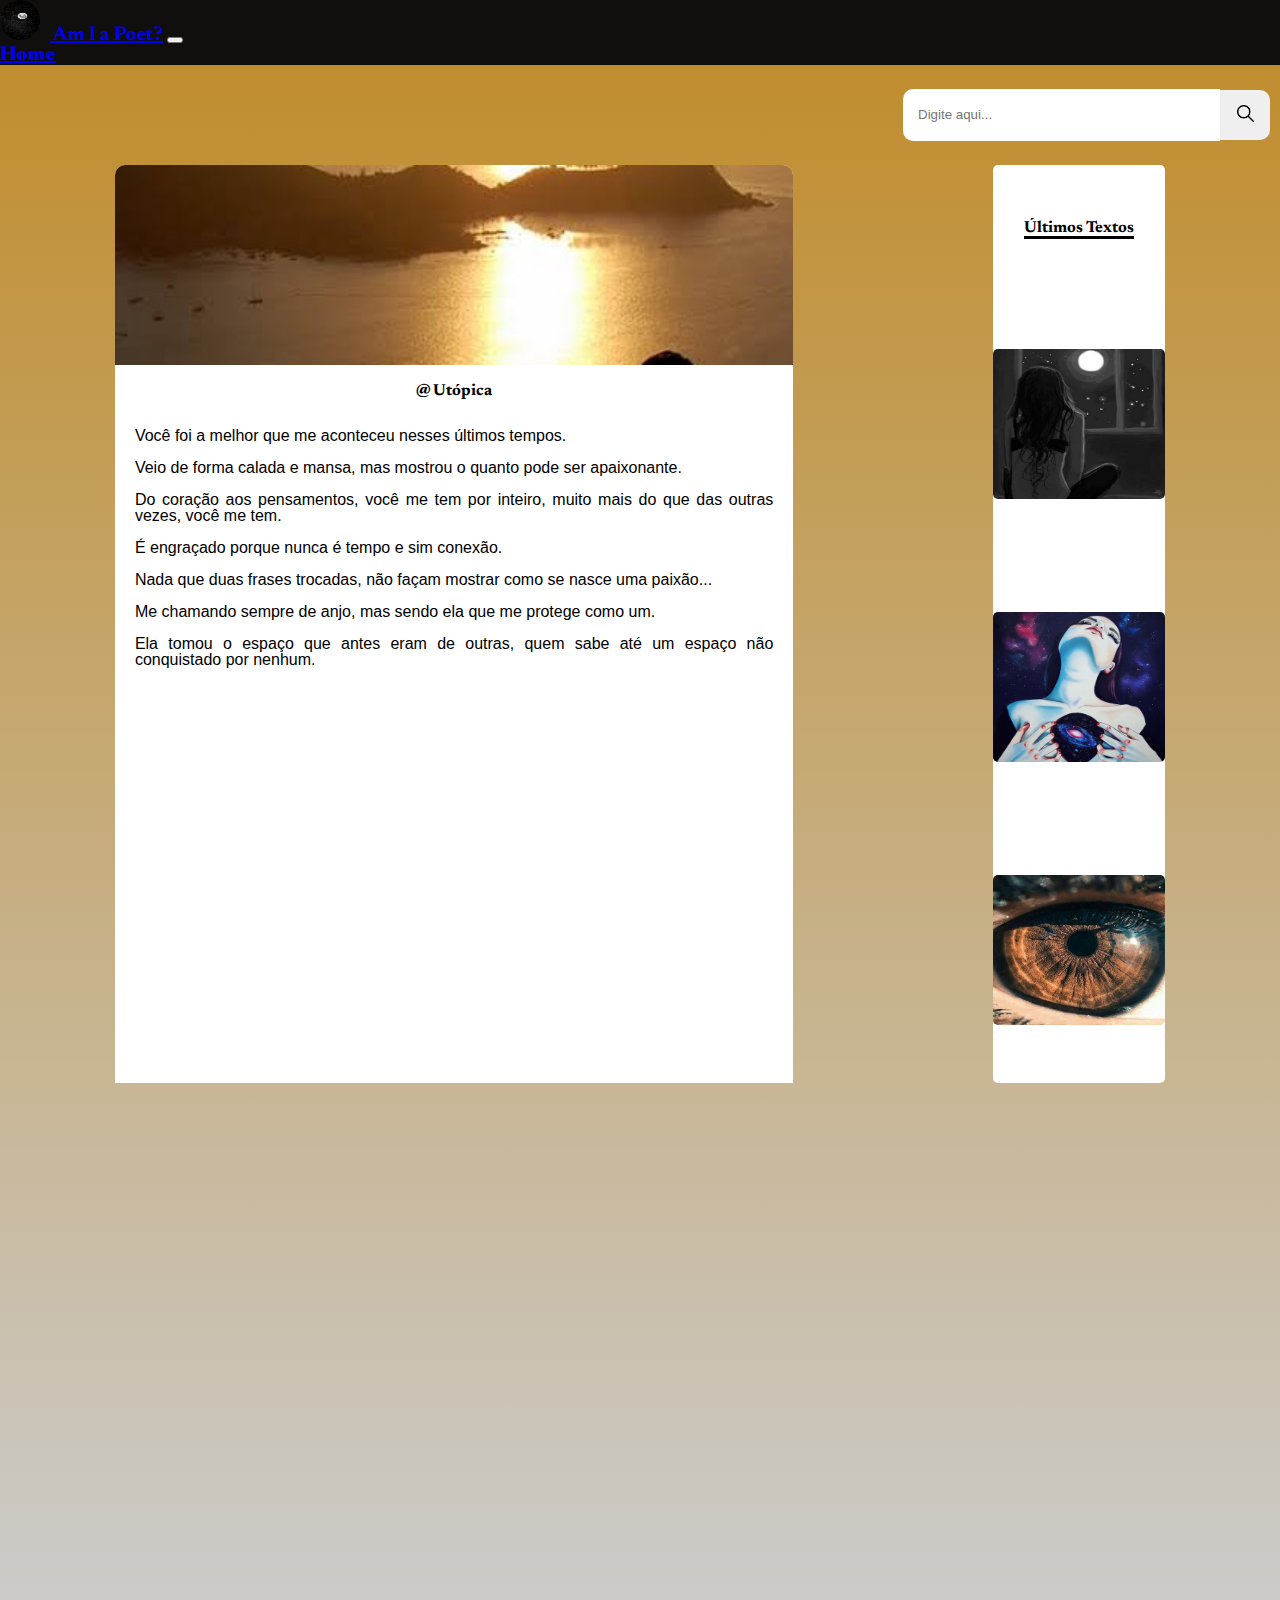
<file: utopica.html>
<!DOCTYPE html>
<html lang="pt-BR">

<head>
    <meta charset="UTF-8">
    <meta http-equiv="X-UA-Compatible" content="IE=edge">
    <meta name="viewport" content="width=device-width, initial-scale=1.0">
    <title>@ Utópica</title>

    <link rel="stylesheet" href="css/pagtext.css">
    <link rel="stylesheet" href="css/reset.css">
    <link rel="stylesheet" href="https://stackpath.bootstrapcdn.com/bootstrap/4.1.3/css/bootstrap.min.css"
        integrity="sha384-MCw98/SFnGE8fJT3GXwEOngsV7Zt27NXFoaoApmYm81iuXoPkFOJwJ8ERdknLPMO" crossorigin="anonymous">
    <link href="https://maxcdn.bootstrapcdn.com/font-awesome/4.7.0/css/font-awesome.min.css" rel="stylesheet"
        integrity="sha384-wvfXpqpZZVQGK6TAh5PVlGOfQNHSoD2xbE+QkPxCAFlNEevoEH3Sl0sibVcOQVnN" crossorigin="anonymous">

</head>

<body onload="loadOptions()" style="background:linear-gradient(to top, #CCC ,#c08b28);">
    <nav class="navbar navbar-expand-lg navbar-dark" style="background:rgb(17, 14, 14)">
        <div class="container">
            <a class="navbar-brand" href="index.html"><img src="img/estrelas.jpeg" alt=""> Am I a Poet?</a>
            <button class="navbar-toggler" type="button" data-toggle="collapse" data-target="#navbarSupportedContent"
                aria-controls="navbarSupportedContent" aria-expanded="false" aria-label="Toggle navigation">
                <span class="navbar-toggler-icon"></span>
            </button>

            <div class="collapse navbar-collapse" id="navbarSupportedContent">
                <ul class="navbar-nav ml-lg-auto">
                    <li class="nav-item active">
                        <a class="nav-link" href="index.html">Home</a>
                    </li>
                </ul>
            </div>
        </div>
    </nav>

    <div class="busca">
        <input list="options" id="search" placeholder="Digite aqui..." type="text" autocomplete="off">
        <datalist id="options">

        </datalist>
        <button onclick="searchText(event)" class="btn-search"><img src="img/lupa.png" alt="Lupa"></button>
    </div>

    <div class="caixa">
        <div class="blocoTexto">
            <img src="img/sol.jpeg" alt="alone" onclick="clique(this)">

            <div class="conteudo">
                <h1>@ Utópica</h1>

                <p>
                    Você foi a melhor que me aconteceu nesses últimos tempos. <br><br>
                    
                    Veio de forma calada e mansa, mas mostrou o quanto pode ser apaixonante.<br><br>
                    
                    Do coração aos pensamentos, você me tem por inteiro, muito mais do que das outras vezes, você me
                    tem.<br><br>
                    
                    É engraçado porque nunca é tempo e sim conexão.<br><br>
                    
                    Nada que duas frases trocadas, não façam mostrar como se nasce uma paixão...<br><br>
                    
                    Me chamando sempre de anjo, mas sendo ela que me protege como um.<br><br>
                    
                    Ela tomou o espaço que antes eram de outras, quem sabe até um espaço não conquistado por nenhum.<br><br>
                </p>
            </div>
        </div>

        <!-- Modal da imagem -->
        <div id="janelaModal" class="modalVisual">
            <span class="fechar">x</span>
            <img class="modalConteudo" id="imgModal">
            <div id="txtImg"></div>
        </div>

        <!-- Coluna com os ultimos textos publicados -->
        <div class="news">
            <h3>Últimos Textos</h3>
            <div>
                <a href="i-miss-you.html"><img src="img/alone.jpg" alt="" style="cursor: pointer;"></a>
            </div>

            <div>
                <a href="o-universo-esta-em-ti.html"><img src="img/universe.jpg" alt=""></a>
            </div>

            <div>
                <a href="castanhos.html"><img src="img/castanho.jpeg" alt=""></a>
            </div>
        </div>

    </div>

    


    <script src="script/script.js"></script>
    <script src="https://code.jquery.com/jquery-3.3.1.slim.min.js"
        integrity="sha384-q8i/X+965DzO0rT7abK41JStQIAqVgRVzpbzo5smXKp4YfRvH+8abtTE1Pi6jizo"
        crossorigin="anonymous"></script>
    <script src="https://cdnjs.cloudflare.com/ajax/libs/popper.js/1.14.3/umd/popper.min.js"
        integrity="sha384-ZMP7rVo3mIykV+2+9J3UJ46jBk0WLaUAdn689aCwoqbBJiSnjAK/l8WvCWPIPm49"
        crossorigin="anonymous"></script>
    <script src="https://stackpath.bootstrapcdn.com/bootstrap/4.1.3/js/bootstrap.min.js"
        integrity="sha384-ChfqqxuZUCnJSK3+MXmPNIyE6ZbWh2IMqE241rYiqJxyMiZ6OW/JmZQ5stwEULTy"
        crossorigin="anonymous"></script>
</body>

</html>
</file>
<file: css/index.css>
.gridpost{
    display: flex;
    flex-direction: column;
    width: 100%;
	height: 100%;
}

nav, nav a, nav li{
    font-family: 'Newsreader', serif !important;
    font-weight: bolder;
    font-size: 20px;
}

nav img{
    height: 40px;
    width: 40px;
    border-radius:50px;
    margin-right: 10px;
}

.box{
    width: 100%;
    height: 504px;
}

.hover:hover{
    opacity: 0.8;
    transition-duration: 1.2s;
}

.flex{
    display: flex;
    align-items: center;
    flex-direction: column;
    justify-content: space-around;
}


.alone, .universe, .castanho, .praia, .sol, .livro{
    background-repeat: round;
}

.alone{
    background-image: url(../img/alone.jpg);
}

.universe{
    background-image: url(../img/universe.jpg);
}

.castanho{
    background-image: url(../img/castanho.jpeg);
}

.livro{
    background-image: url(../img/bart.jpeg);
}

.sol{
    background-image: url(../img/sol.jpeg);
}

.praia{
    background-image: url(../img/flashback.jpeg);
}

h1{
    font-family: 'Newsreader', serif !important;
    font-weight: bold!important;
}

button{
    padding-top: 10px;
    padding-bottom: 10px;
    padding-right: 50px;
	padding-left: 50px;
    border: none;
    border-radius: 5px!important;
    color: #121013;
    cursor: pointer;
    font-weight: bold;
	font-size: 14px!important; 
    transition: all 1.2s ease;
}

button:hover{
    transition-duration: 1s;
    transform: scale(1.14);
}

.cinza{
    background: #D3D3D3; 
    width: 100%;
    height: 100%;  
    opacity: 0;
    transition: all 1.2s ease-in-out;
}

.cinza img, .roxo img, .marrom img, .sol img, .praia img, .livro img{
    width: 100px;
    height: 100px;
}

.cinza button{
    background: grey;
}

.roxo{
    background: #8A2BE2; 
    width: 100%;
    height: 100%;  
    opacity: 0;
    transition: all 1.2s ease-in-out;
}

.roxo h1, .verde h1{
    padding-left: 10px;
    padding-right: 10px;
}

.roxo button{
    background: #a23c64;;
    color: #dfcbe4;
}

.marrom{
    background: #CD853F;
    width: 100%;
    height: 100%;  
    opacity: 0;
    transition: all 1.2s ease-in-out;
}

.marrom button{
    background: #ac5226;
    color: #dfcbe4;
}

.verde{
    background: #5c9c85;
    width: 100%;
    height: 100%;  
    opacity: 0;
    transition: all 1.2s ease-in-out;
}

.verde button{
    background: #1e5765;
    color: #dfcbe4;
}

.amarelo{
    background: #d0a669;
    width: 100%;
    height: 100%;  
    opacity: 0;
    transition: all 1.2s ease-in-out;
}

.amarelo button{
    background: #ac5226;
    color: #dfcbe4;
}

.azul{
    background: #7a8c9a;
    width: 100%;
    height: 100%;  
    opacity: 0;
    transition: all 1.2s ease-in-out;
}

.azul button{
    background: #585154;
    color: #dfcbe4;
}




footer{
    display: flex!important;
    flex-direction: column-reverse!important;
    
    text-align: center;
    margin-top: 20px;
    background: black;
    width: 100%;
    height:120px;
}

footer p{
    padding-top: 10px;
    color: #fff;
}

i{
    color:#fff;
}

#rodape{
    margin-top: 15px;
    padding-top: 5px;
    border-top: #fff;
    border-right: 0;
    border-left: 0;
    border-bottom: 0;
    border-style: solid;
}


#social{
    display: flex;
    justify-content: space-around;
    
}

@media ( min-width: 600px ) {
    .gridpost{
        flex-direction: row;
        flex-wrap: wrap;
    }

    .box{
        width: 50%;
    }

}

@media ( min-width: 800px ) {
    .gridpost{
        flex-direction: row;
        flex-wrap: wrap;
    }

    .box{
        width: 33.33%;
    }

    footer{
        display: flex!important;
        align-items:center;
        justify-content: space-between;
        flex-direction:  row!important;
        height:60px;
    }
    
    #rodape{
        width:35%;
        border: 0;
        margin-top: 0;
        padding-top: 10px;
        
    }

    #social{
        display: flex;
        justify-content: space-around;
        width:35%;
    }
}
</file>
<file: css/pagtext.css>
@import url('https://fonts.googleapis.com/css2?family=Newsreader:ital,wght@1,400;1,600&display=swap');

body{
     
    height: 296vh;
}

nav, nav a, nav li{
    font-family: 'Newsreader', serif !important;
    font-weight: bolder;
    font-size: 20px;
}
nav img{
    height: 40px;
    width: 40px;
    border-radius:50px;
    margin-right: 10px;
}

.caixa{
    display: flex;
    flex-direction: column;
    justify-content: space-between;
    padding-left: 15px;
    padding-right: 15px;
}

.busca{
    display: flex;
    justify-content: center;
    height: 100px;
    align-items: center;
    padding-left: 10px;
    padding-right: 10px;
    
}

.busca input{
    height: 50px;
    width: 300px;
    border-radius: 10px 0 0 10px;
    border: none;
    padding-left: 15px;
}

.busca button{
    height: 50px;
    width: 50px;
    border: none;
    border-radius: 0 10px 10px 0;
    transition: all 1.2s ease;
}

.busca button:hover{
    transition-duration: 1.2s;
    opacity: 0.6;
}

.busca img{
    width: 17px;
    height: 17px;
}


.blocoTexto, .news{
    height: auto;
    overflow: hidden;
    background: #fff;
}

.blocoTexto{
    border-radius: 10px 10px 0 0 ;
}

.blocoTexto img{
    height: 200px;
    width: 100vw;
    object-fit: cover;
    transition: all 1.2s ease;
}

.blocoTexto img:hover{
    opacity: 70%;
    transition-duration: 1.2s;
    cursor: pointer;
}

.conteudo{
    text-align: center;   
    height: 100%;
}

.conteudo h1{
    margin-top: 15px;
    font-weight: bold;
    font-family: 'Newsreader', serif !important;
}

.conteudo p{
    font-family: Arial, Helvetica, sans-serif!important;
    margin-top: 29px!important;
    padding-left: 20px;
    padding-right: 20px;
    text-align: justify;
}

.news{
    display: flex;
    flex-direction: column;
    justify-content: space-around;
    align-items: center;
    margin-top: 20px;
    height: 102vh;
    border-radius: 5px;
    width: auto;
}

.news h3{
    border-top:0;
    border-right: 0;
    border-left: 0;
    border-bottom: 3px;
    border-style: solid;
    font-family: 'Newsreader', serif !important;
    font-weight: bold;
}

.news img{
    height: 186px;
    width: 38vh;
    border-radius: 5px;
}

/* Modal test */ 

.modalVisual{
    display:none;
    position:fixed;
    z-index:1;
    padding-top:100px;
    left:0;
    top:0;
    width:100%;
    height:100%;
    overflow:auto;
    background-color:rgba(0,0,0,0.8);
}

.modalConteudo{
    margin:auto;
    display:block;
    width:90%;
    max-width:800px;
}


.fechar{
    position:absolute;
    top:15px;
    right:35px;
    color:#fff;
    font-size:40px;
    font-weight:bold;
    cursor:pointer;
}
/* Fim do modal */



footer{
    display: flex!important;
    flex-direction: column-reverse!important;
    
    text-align: center;
    margin-top: 26px!important;
    background: black;
    width: 100%;
    height:140px;
}

footer p{
    padding-top: 10px;
    color: #fff;
}

i{
    color:#fff;
}

#rodape{
    margin-top: 15px;
    padding-top: 5px;
    border-top: #fff;
    border-right: 0;
    border-left: 0;
    border-bottom: 0;
    border-style: solid;
}


#social{
    display: flex;
    justify-content: space-around;
    
}




@media ( min-width: 800px ) {
    .busca{
        justify-content: flex-end;
    }

    .blocoTexto{
        width: 53vw;
    }

    .blocoTexto img{
        width: 57vw;
    }

    .caixa{
        justify-content: space-around;
        flex-direction: row;
    }

    .news{
        margin-top: 0;
    }
    .news img{
        width: 172px;
    }

    body{
        height: 180vh;
    }

    .modalConteudo{
        width:35%;
    }

    .news h3{
        margin-left: 10px;
        margin-right: 10px;
    }

    .news img{
        height: 150px;
    }

    footer{
        display: flex!important;
        align-items:center;
        justify-content: space-between;
        flex-direction:  row!important;
        height:60px;
    }
    
    #rodape{
        width:35%;
        border: 0;
        margin-top: 0;
        padding-top: 10px;
        
    }

    #social{
        display: flex;
        justify-content: space-around;
        width:35%;
    }
}
</file>
